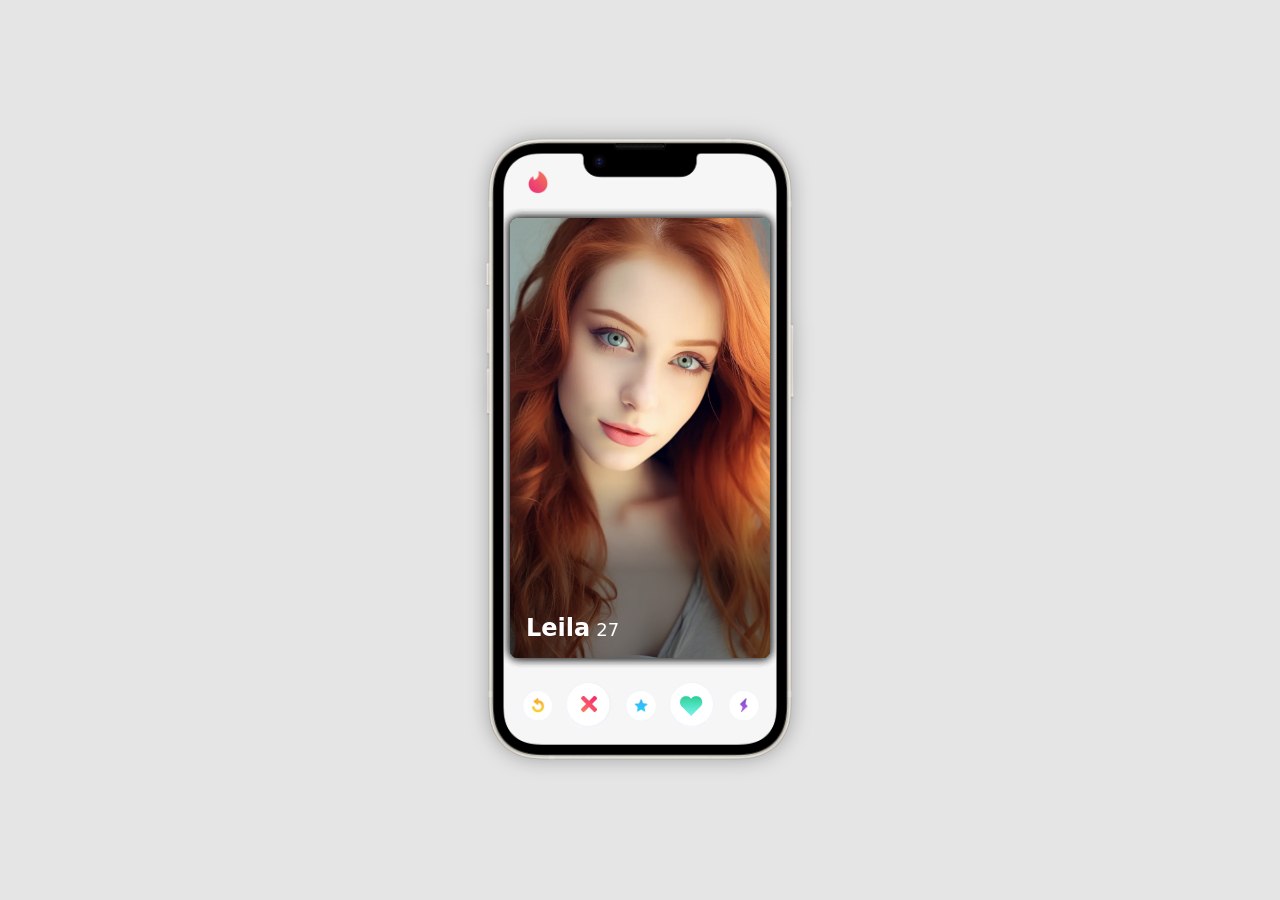
<file: 01-tinder-swipe/index.html>
<!--
  Proyecto: 100 proyectos JS · 01 - Tinder Swipe
  Autor: Carlos Chaparro
  Descripción:
  Este proyecto simula la funcionalidad de "Swipe" de Tinder, permitiendo arrastrar tarjetas de usuarios hacia la izquierda o derecha para rechazar o aceptar. 
  Adicionalmente, utiliza botones personalizados con distintas acciones que muestran mensajes en la consola cuando se hacen clic en ellos.
  Todos los comentarios y documentación están en español.
-->

<!doctype html>
<html lang="es">

<head>
  <meta name="Author" content="Carlos Chaparro">
  <meta name="keywords" content="Adso, js, Modal">
  <title>Tinder con variables</title>
  <link rel="stylesheet" href="css/style.css">
  <script src="js/tinder.js"></script>

  <meta name="viewport" content="width=device-width, initial-scale=1.0">
</head>

<body>

  <title>100 proyectos JS · 01 - Tinder Swipe</title>
  <div class="shadow">
    <main>
      <section>
        <div class="center-feedback">
          <div id="feedback-nope" class="feedback-icon">✖</div>
          <div id="feedback-like" class="feedback-icon">❤</div>

        </div>
        <div id="feedback-super" class="super-heart">❤</div>


        <div class="white-bkg"></div>
        <header>
          <img src="photos/tinder-logo.webp" alt="Tinder Logo" />
        </header>

        <div class="cards">


          <article>
            <img src="photos/6.jpg" alt="Cristiano Ronaldo" />
            <h2>Cristiano <span>40</span></h2>
            <div class="choice nope">NOPE</div>
            <div class="choice like">LIKE</div>
          </article>

          <article>
            <img src="photos/5.jpg" alt="Shakira, cantante colombiana" />
            <h2>Shakira <span>49</span></h2>
            <div class="choice nope">NOPE</div>
            <div class="choice like">LIKE</div>
          </article>

          <article>
            <img src="photos/4.jpg" alt="James Rodríguez, futbolista colombiano" />
            <h2>James <span>34</span></h2>
            <div class="choice nope">NOPE</div>
            <div class="choice like">LIKE</div>
          </article>

          <article>
            <img src="photos/3.webp" alt="Karol G, cantante colombiana" />
            <h2>Karol G <span>35</span></h2>
            <div class="choice nope">NOPE</div>
            <div class="choice like">LIKE</div>
          </article>

          <article>
            <img src="photos/2.webp" alt="Álex, brown hair man, 25 years old" />
            <h2>Álex <span>25</span></h2>
            <div class="choice nope">NOPE</div>
            <div class="choice like">LIKE</div>
          </article>

          <article>
            <img src="photos/1.webp" alt="Leila, redhead, 25 years old" />
            <h2>Leila <span>27</span></h2>
            <div class="choice nope">NOPE</div>
            <div class="choice like">LIKE</div>
          </article>

          <span>
            No hay más personas cerca de ti...<br />
            Vuelve a intentarlo más tarde
          </span>
        </div>

        <footer>
          <!-- Botones para distintas acciones de la app -->
          <button class="is-undo" aria-label="undo"></button>
          <button class="is-remove is-big" aria-label="remove"></button>
          <button class="is-star" aria-label="star"></button>
          <button class="is-fav is-big" aria-label="fav"></button>
          <button class="is-zap" aria-label="zap"></button>
        </footer>
      </section>
    </main>
  </div>
</body>

</html>
</file>
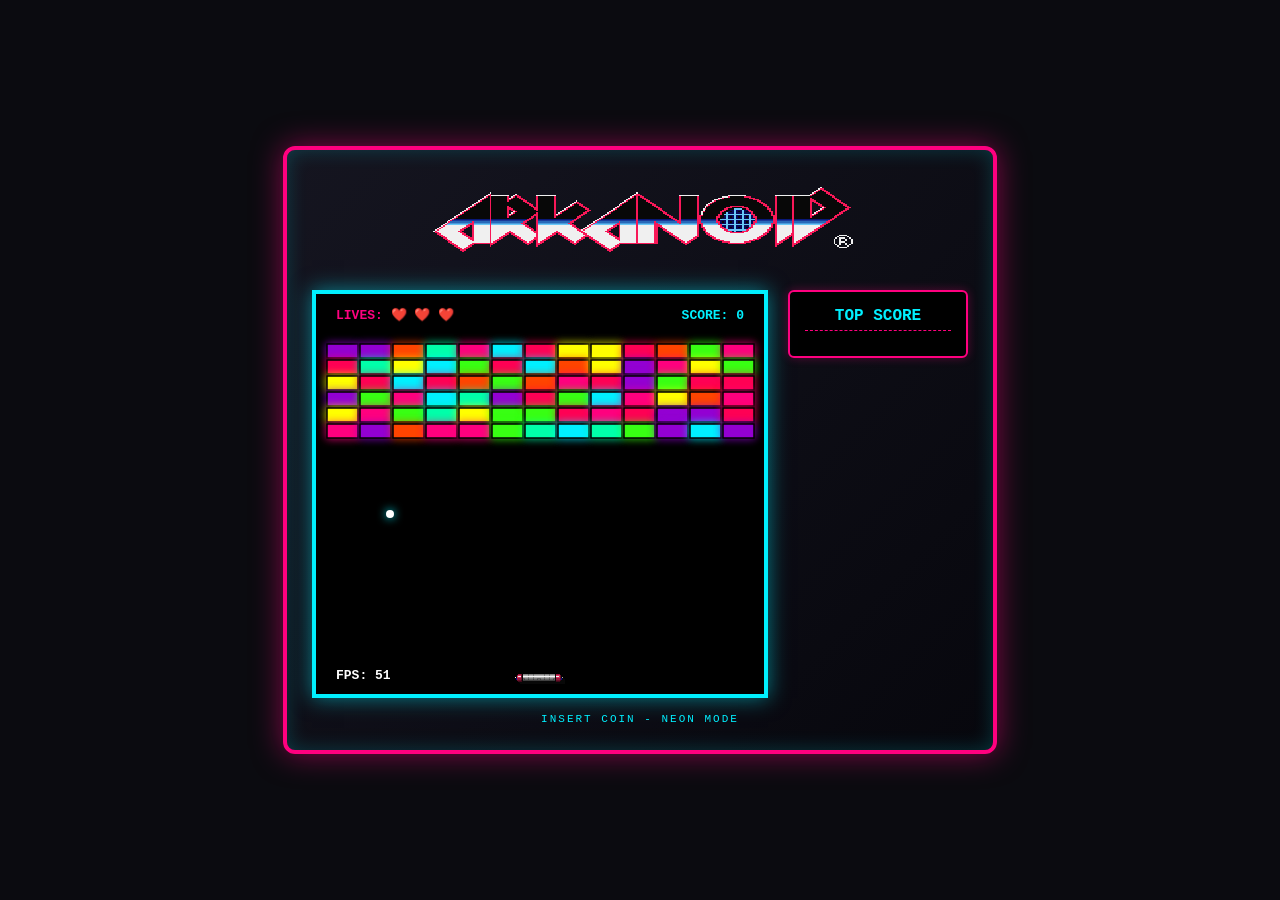
<file: ARKAN/index.html>
<!DOCTYPE html>
<html lang="en">

<head>
  <meta charset="UTF-8">
  <meta name="viewport" content="width=device-width, initial-scale=1.0">
  <title>ARKAN</title>
  <link rel="stylesheet" href="css/style.css">
  <script defer src="js/arkan.js"></script>
</head>

<body>
  <div class="arcade-cabinet">
    <div class="title-banner">
      <canvas id="titleCanvas" width="448" height="100"></canvas>
    </div>

    <div class="main-layout">
      <div class="game-container">
        <canvas id="gameCanvas"></canvas>
        <button id="replayBtn" class="btn-replay">NEW GAME</button>
      </div>

      <div class="ranking-panel">
        <h3>TOP SCORE</h3>
        <ul id="rankingList" class="ranking-list"></ul>
      </div>
    </div>

    <div class="arcade-footer">INSERT COIN - NEON MODE</div>
  </div>

  <img hidden id="sprite" src="img/sprite.png" alt="Sprite Arkanoid" />

</body>

</html>
</file>
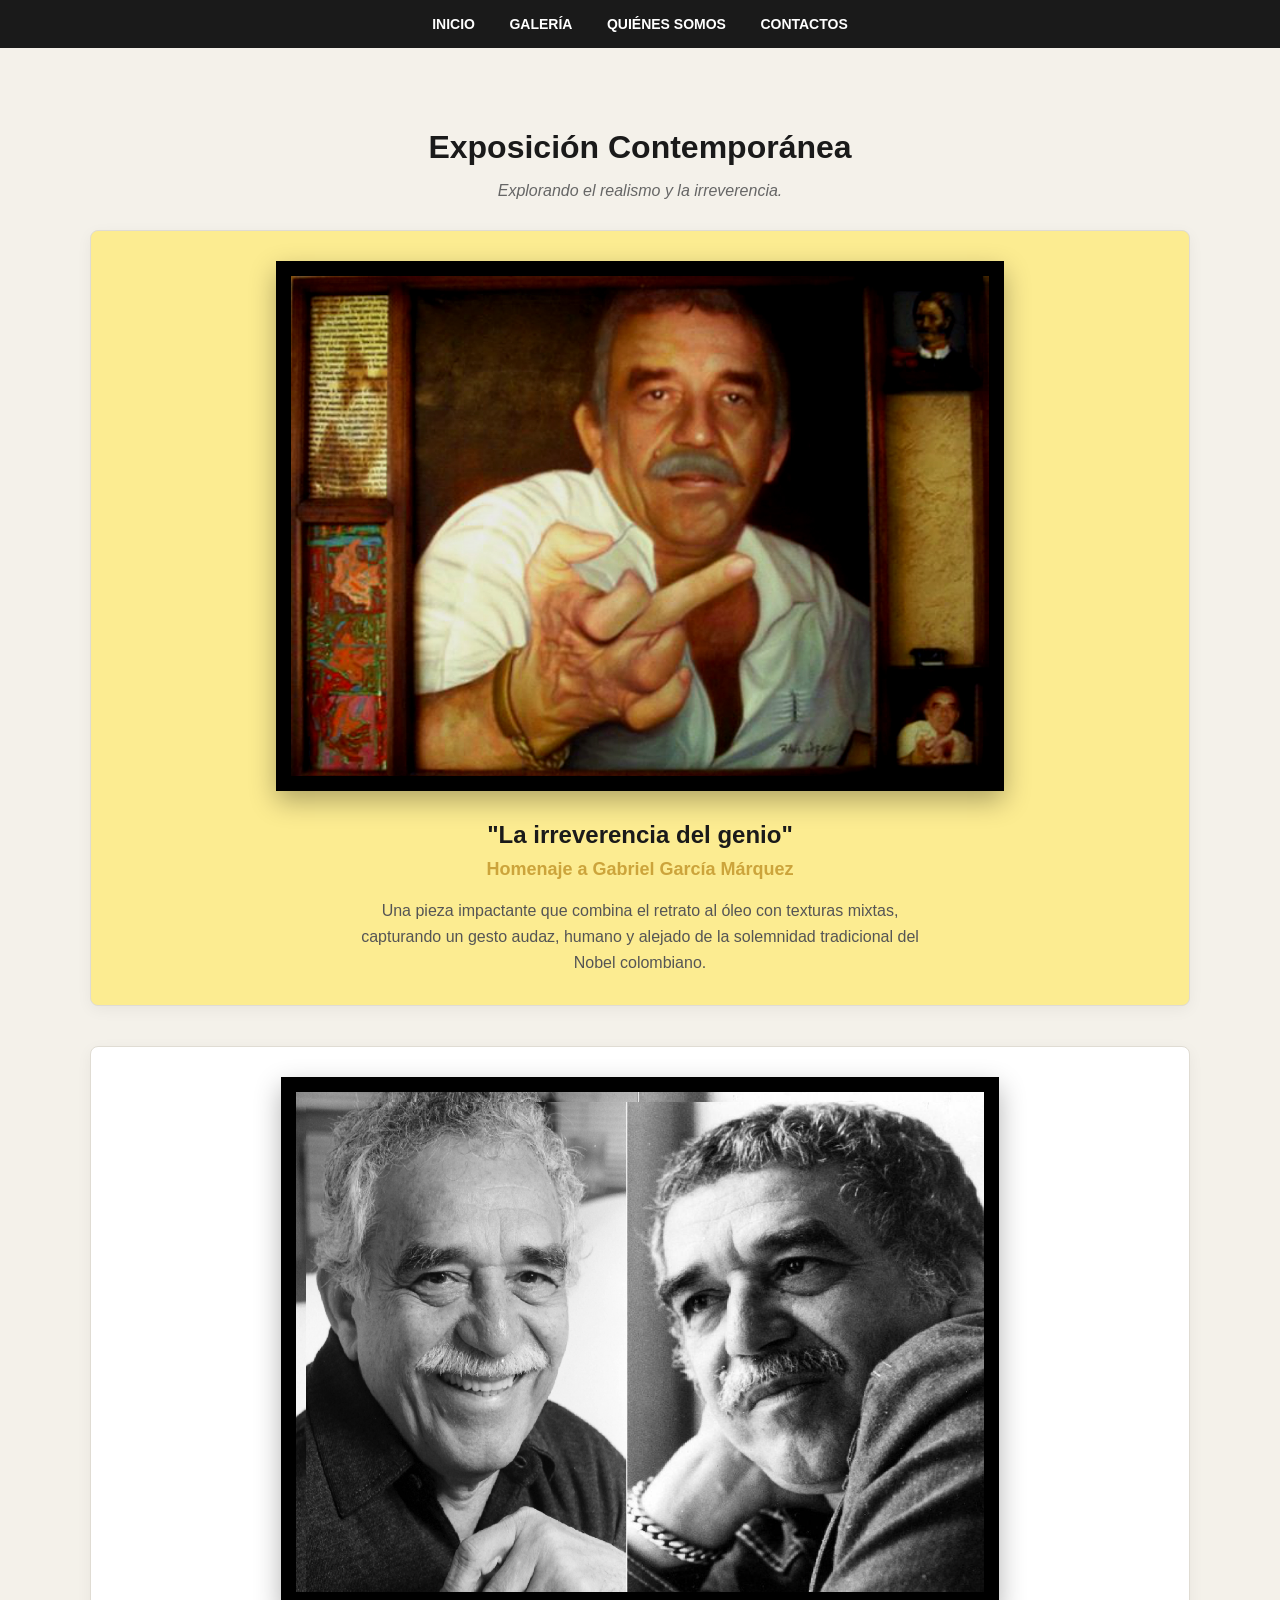
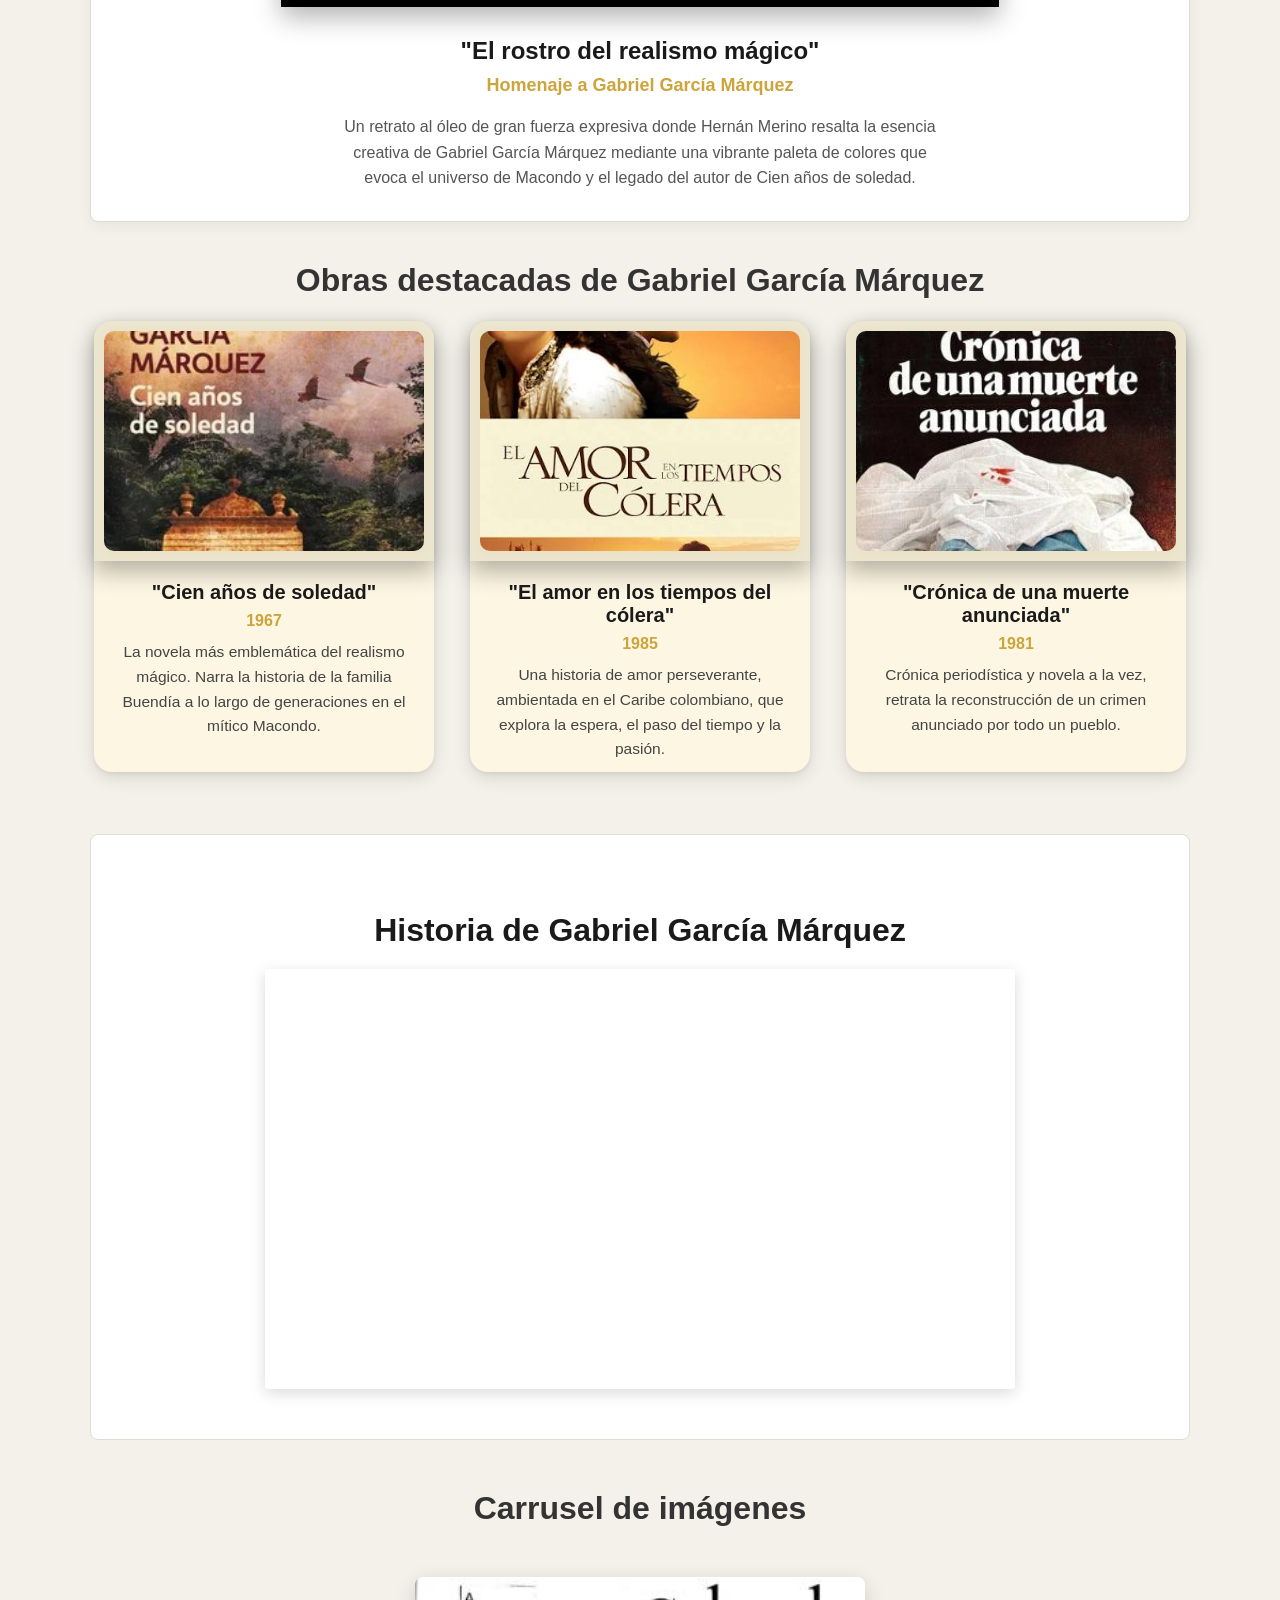
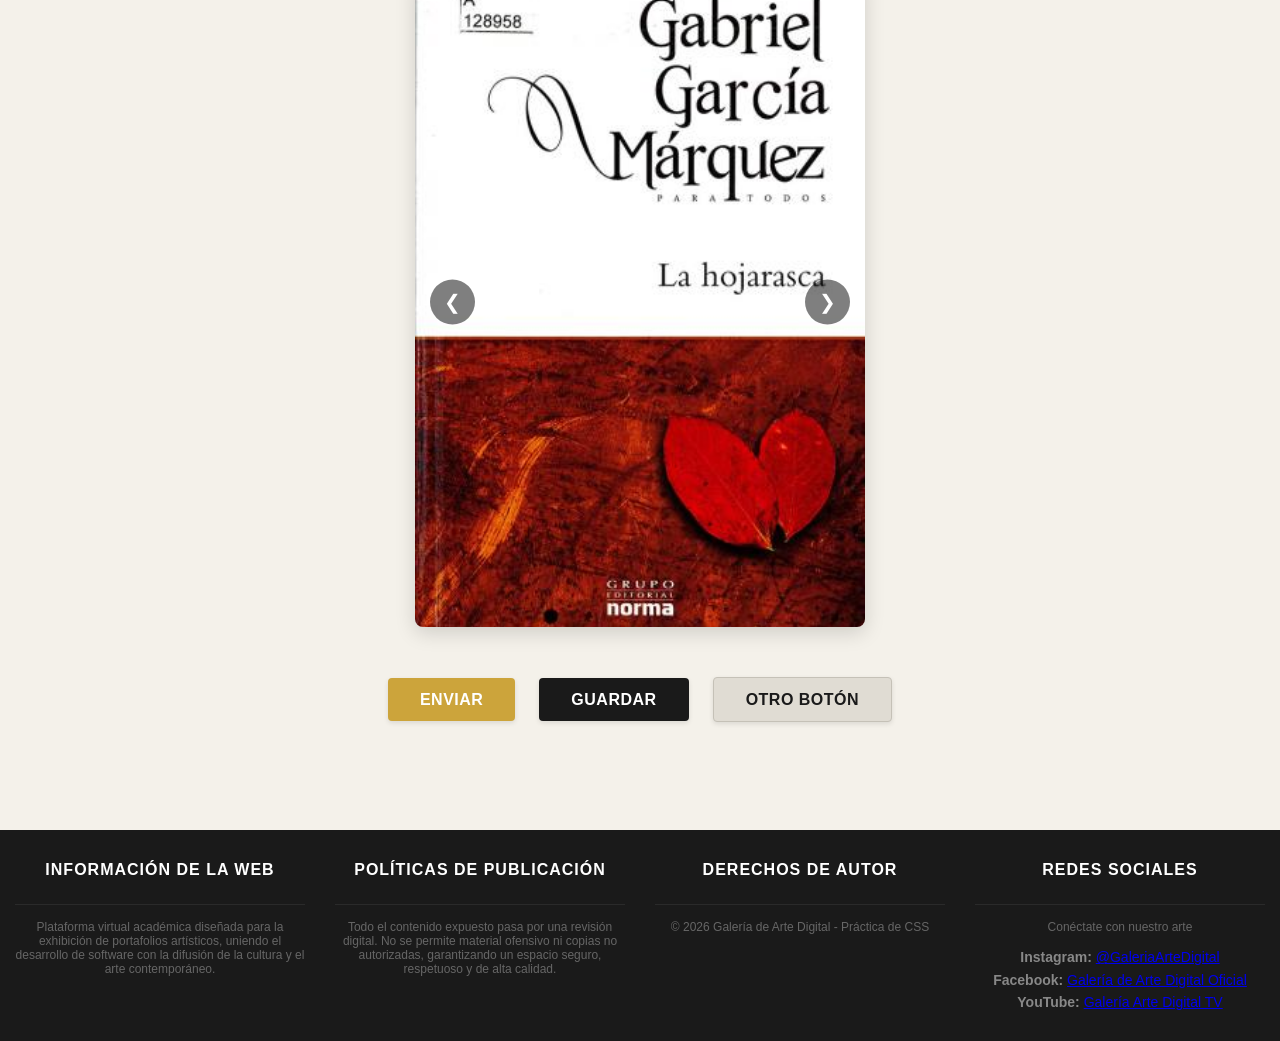
<file: galeria-arte/index.html>
<!DOCTYPE html>
    <html lang="es">
    <head>
        <meta charset="UTF-8">
        <meta name="viewport" content="width=device-width, initial-scale=1.0">
        <title>Galería de Arte - Exposición Principal</title>
        <link rel="stylesheet" href="css/estilo.css">
        
    </head>
    <body>

        <header>
            <nav class="menu-navegacion">
                <a href="#" class="enlace-menu">Inicio</a>
                <a href="#" class="enlace-menu">Galería</a>
                <a href="#" class="enlace-menu">Quiénes Somos</a>
                <a href="#" class="enlace-menu">Contactos</a>
            </nav>
        </header>

        <main class="contenedor-principal">
            <h1 class="titulo-galeria">Exposición Contemporánea</h1>
            <p class="subtitulo">Explorando el realismo y la irreverencia.</p>

            <section id="obra-principal">
                <div class="marco-cuadro">
                    <img src="img/principal.jpg" alt="Retrato de Gabriel García Márquez" class="imagen-cuadro">
                </div>
                <div class="info-cuadro">
                    <h2>"La irreverencia del genio"</h2>
                    <p class="autor">Homenaje a Gabriel García Márquez</p>
                    <p class="descripcion">
                        Una pieza impactante que combina el retrato al óleo con texturas mixtas, capturando un gesto audaz, humano y alejado de la solemnidad tradicional del Nobel colombiano.
                    </p>
                </div>
            </section>

            <section class="segunda-obra">
                <div class="marco-cuadro">
                    <img src="img/garcia.png" alt="Retrato de Gabriel García Márquez" class="imagen-cuadro">
                </div>
                <div class="info-cuadro">
                    <h2>"El rostro del realismo mágico"</h2>
                    <p class="autor">Homenaje a Gabriel García Márquez</p>
                    <p class="descripcion">
                        Un retrato al óleo de gran fuerza expresiva donde Hernán Merino resalta la esencia creativa de Gabriel García Márquez mediante una vibrante paleta de colores que evoca el universo de Macondo y el legado del autor de Cien años de soledad.
                    </p>
                </div>
            </section>

        <!-- INSERT_YOUR_CODE -->
        <section class="galeria-gabo">
            <h2 class="titulo-galeria-secundaria">Obras destacadas de Gabriel García Márquez</h2>
            <div class="contenedor-cards">
                <!-- Card 1 -->
                <div class="card-obra">
                    <div class="marco-cuadro">
                        <img src="img/cien-años-soledad.jpg" alt="Cien años de soledad" class="imagen-cuadro">
                    </div>
                    <div class="info-cuadro">
                        <h3>"Cien años de soledad"</h3>
                        <p class="autor">1967</p>
                        <p class="descripcion">
                            La novela más emblemática del realismo mágico. Narra la historia de la familia Buendía a lo largo de generaciones en el mítico Macondo.
                        </p>
                    </div>
                </div>
                <!-- Card 2 -->
                <div class="card-obra">
                    <div class="marco-cuadro">
                        <img src="img/images.jpg" alt="El amor en los tiempos del cólera" class="imagen-cuadro">
                    </div>
                    <div class="info-cuadro">
                        <h3>"El amor en los tiempos del cólera"</h3>
                        <p class="autor">1985</p>
                        <p class="descripcion">
                            Una historia de amor perseverante, ambientada en el Caribe colombiano, que explora la espera, el paso del tiempo y la pasión.
                        </p>
                    </div>
                </div>
                <!-- Card 3 -->
                <div class="card-obra">
                    <div class="marco-cuadro">
                        <img src="img/cronica-muerte-anunciada.jpg" alt="Crónica de una muerte anunciada" class="imagen-cuadro">
                    </div>
                    <div class="info-cuadro">
                        <h3>"Crónica de una muerte anunciada"</h3>
                        <p class="autor">1981</p>
                        <p class="descripcion">
                            Crónica periodística y novela a la vez, retrata la reconstrucción de un crimen anunciado por todo un pueblo.
                        </p>
                    </div>
                </div>
            </div>
    </section>
    

    <section class="seccion-video">
            <h2 class="titulo-galeria" style="margin-bottom: 20px;">Historia de Gabriel García Márquez</h2>
            <div class="video-contenedor">
                <iframe width="100%" height="420" src="https://www.youtube.com/embed/oUlalTgTpgE" title="YouTube video player" frameborder="0" allow="accelerometer; autoplay; clipboard-write; encrypted-media; gyroscope; picture-in-picture; web-share" referrerpolicy="strict-origin-when-cross-origin" allowfullscreen></iframe>
            </div>
    </section>
    

    <section class="seccion-carrusel-completa">
        <h2 class="titulo-galeria-secundaria">Carrusel de imágenes</h2>
        <div class="seccion-carrusel">
            <div class="carrusel-contenedor">
                <div class="carrusel-slides">
                    <div class="slide"><img src="img/hojarasca.jpg" alt="Foto 1"></div>
                    <div class="slide"><img src="img/otoño-del-patriarca.jpg" alt="Foto 2"></div>
                    <div class="slide"><img src="img/noticia-de-un-secuestro.jpg" alt="Foto 3"></div>
                </div>
                <button class="carrusel-btn prev" onclick="moverCarrusel(-1)">&#10094;</button>
                <button class="carrusel-btn next" onclick="moverCarrusel(1)">&#10095;</button>
            </div>
        </div>
    </section>

        <div class="botones-acciones">
            <!-- Botón Enviar -->
                <a href="https://www.fundaciongabo.org/es" target="_blank" style="text-decoration: none;">
                    <button type="button" class="btn-accion btn-enviar">
                        Enviar
                    </button>
                </a>
                <!-- Botón Guardar -->
                <button type="button" class="btn-accion btn-guardar" onclick="mostrarModal()">
                Guardar
                </button>
                <!-- Botón Extra (personalizable si se solicita) -->
                <button type="button" class="btn-accion btn-otro" onclick="alert('Acción del tercer botón aquí.')">
                Otro botón
            </button>
        </div>
     </main>

    <!-- Sacado de IA debido a no tener conocimiento en JavaScript para que los botones funcionen-->
    <script>
        let indexActual = 0;

        function moverCarrusel(direccion) {
            const slides = document.querySelector('.carrusel-slides');
            const totalSlides = document.querySelectorAll('.slide').length;

            // Actualizamos el índice
            indexActual += direccion;

            // Si se pasa del final, vuelve al principio
            if (indexActual >= totalSlides) {
                indexActual = 0;
            }
            // Si retrocede del principio, va al final
            if (indexActual < 0) {
                indexActual = totalSlides - 1;
            }

            // Movemos el contenedor multiplicando el índice por -100%
            slides.style.transform = `translateX(-${indexActual * 100}%)`;
        }
    </script>


        <!-- Modal de confirmación -->
        <div 
            id="modal-confirmacion" 
            style="
                display: none; 
                position: fixed; 
                top: 0; left: 0; width: 100vw; height: 100vh; 
                background: rgba(0,0,0,0.4); 
                justify-content: center; align-items: center; 
                z-index: 1000;
            "
            onclick="cerrarModal(event)"
        >
            <div 
                style="
                    background: #fff; 
                    padding: 2rem 2.5rem; 
                    border-radius: 10px;
                    box-shadow: 0 4px 24px rgba(0,0,0,0.19); 
                    text-align: center;
                "
                onclick="event.stopPropagation()"
            >
                <p style="font-size: 1.2rem; margin-bottom: 1.5rem;">Su imagen ha sido guardada</p>
                <button 
                    type="button" 
                    onclick="cerrarModal(event)"
                    style="padding: 0.6rem 1.2rem; font-size: 1rem; cursor: pointer;"
                >
                    Cerrar
                </button>
            </div>
        </div>

        <script>
            function mostrarModal() {
                document.getElementById('modal-confirmacion').style.display = 'flex';
            }
            function cerrarModal(e) {
                document.getElementById('modal-confirmacion').style.display = 'none';
            }
        </script>


        <footer class="footer-contenedor">
            <div class="footer-seccion">
                <h3 class="titulo-footer">Información de la Web</h3>
                <p class="texto-footer">Plataforma virtual académica diseñada para la exhibición de portafolios artísticos, uniendo el desarrollo de software con la difusión de la cultura y el arte contemporáneo.</p>
            </div>
            <div class="footer-seccion">
                <h3 class="titulo-footer">Políticas de Publicación</h3>
                <p class="texto-footer">Todo el contenido expuesto pasa por una revisión digital. No se permite material ofensivo ni copias no autorizadas, garantizando un espacio seguro, respetuoso y de alta calidad.</p>
            </div>
            <div class="footer-seccion">
                <h3 class="titulo-footer">Derechos de Autor </h3>
                <p class="texto-footer">&copy; 2026 Galería de Arte Digital - Práctica de CSS</p>
            </div>
            <div class="footer-seccion">
                <h3 class="titulo-footer ">Redes Sociales</h3>
                <p class="texto-footer">Conéctate con nuestro arte</p>
                    <p class="redes-enlaces"><strong>Instagram:</strong> <a class="redes-enlaces" href="https://www.instagram.com">@GaleriaArteDigital</a></p>
                    <p class="redes-enlaces" ><strong>Facebook:</strong> <a class="redes-enlaces" href="https://www.facebook.com">Galería de Arte Digital Oficial</a></p>
                    <p class="redes-enlaces"><strong>YouTube:</strong> <a class="redes-enlaces" href="https://www.youtube.com">Galería Arte Digital TV</a><p>
            </div>
        </footer>

    </body>
    </html>
</file>
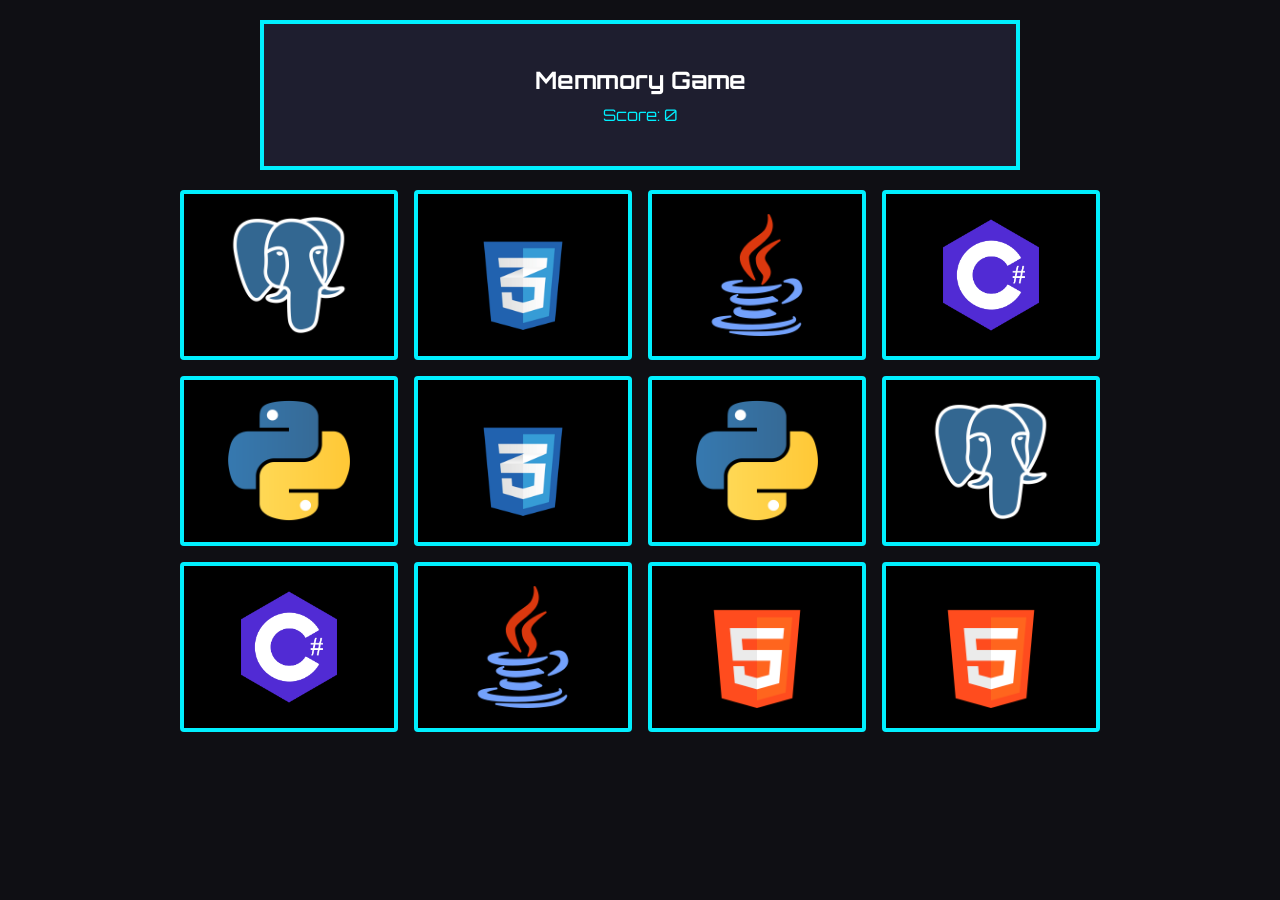
<file: Responsive-Memmory-Game-master/index.html>
<!DOCTYPE html>
<html lang="en">
<head>
    <meta charset="UTF-8">
    <meta http-equiv="X-UA-Compatible" content="IE=edge">
    <meta name="viewport" content="width=device-width, initial-scale=1.0">
    <title>Memmory Game</title>
    <link rel="stylesheet" href="css/style.css">
    <link rel="preconnect" href="https://fonts.googleapis.com">
<link rel="preconnect" href="https://fonts.gstatic.com" crossorigin>
<link href="https://fonts.googleapis.com/css2?family=Orbitron&display=swap" rel="stylesheet">
<script defer src="js/script.js"></script>
</head>
<body>
    <div class="head">
        <h2>Memmory Game</h2>
        <div class="score">Score: <span>0</span></div>
    </div>

    <div class="parent">
        <div class="cell">
            <div class="front" data-index="1"><img src="img/1.png" alt=""></div>
            <div class="back"><span>?</span></div>
        </div>
        <div class="cell">
            <div class="front" data-index="1"><img src="img/2.png" alt=""></div>
            <div class="back"><span>?</span></div>
        </div>
        <div class="cell">
            <div class="front" data-index="2"><img src="img/3.png" alt=""></div>
            <div class="back"><span>?</span></div>
        </div>
        <div class="cell">
            <div class="front" data-index="2"><img src="img/4.png" alt=""></div>
            <div class="back"><span>?</span></div>
        </div>
        <div class="cell">
            <div class="front" data-index="3"><img src="img/5.png" alt=""></div>
            <div class="back"><span>?</span></div>
        </div>
        <div class="cell">
            <div class="front" data-index="3"><img src="img/6.png" alt=""></div>
            <div class="back"><span>?</span></div>
        </div>
        <div class="cell">
            <div class="front" data-index="4"><img src="img/7.png" alt=""></div>
            <div class="back"><span>?</span></div>
        </div>
        <div class="cell">
            <div class="front" data-index="4"><img src="img/8.png" alt=""></div>
            <div class="back"><span>?</span></div>
        </div>
        <div class="cell">
            <div class="front" data-index="5"><img src="img/9.png" alt=""></div>
            <div class="back"><span>?</span></div>
        </div>
        <div class="cell">
            <div class="front" data-index="5"><img src="img/10.png" alt=""></div>
            <div class="back"><span>?</span></div>
        </div>
        <div class="cell">
            <div class="front" data-index="6"><img src="img/11.png" alt=""></div>
            <div class="back"><span>?</span></div>
        </div>
        <div class="cell">
            <div class="front" data-index="6"><img src="img/12.png" alt=""></div>
            <div class="back"><span>?</span></div>
        </div>
    </div>
</body>
</html>
</file>
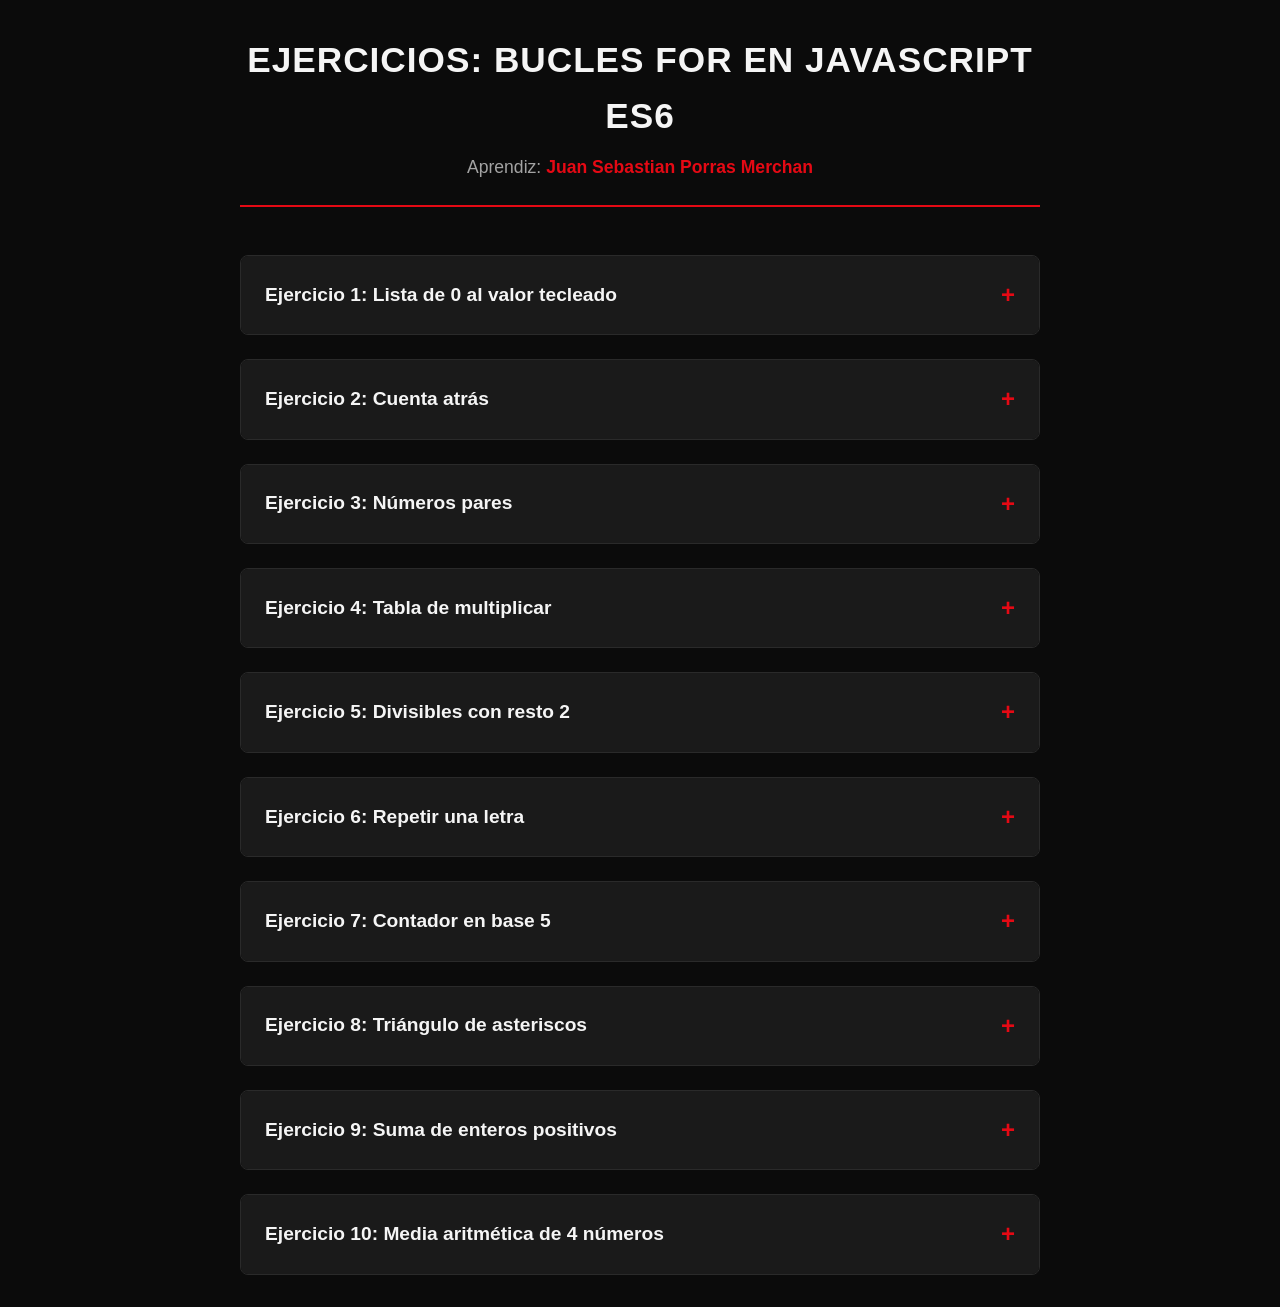
<file: Introducción JavaScript/Taller 2/Ejercicios bucles/index.html>
<!DOCTYPE html>
<html lang="es">
<head>
    <meta charset="UTF-8">
    <meta name="viewport" content="width=device-width, initial-scale=1.0">
    <title>Ejercicios: Bucles For en JavaScript ES6</title>
    <link rel="stylesheet" href="css/style.css">
    <script src="js/bucles.js"></script>
</head>
<body>

    <header>
        <h1>Ejercicios: Bucles For en JavaScript ES6</h1>
        <div class="autor">Aprendiz: <span>Juan Sebastian Porras Merchan</span></div>
    </header>

    <main>

        <!-- Ejercicio 1 -->
        <div class="card">
            <div class="card-header" onclick="toggleCard(this)">
                <h2>Ejercicio 1: Lista de 0 al valor tecleado</h2>
                <span class="icon">+</span>
            </div>
            <div class="card-content">
                <div class="descripcion">
                    Usando un bucle for, escribir un script que pida un valor entero y muestre en pantalla una lista de números desde el 0 al valor tecleado. Los números se separarán por comas.
                </div>
                <div class="interaccion-zona">
                    <div class="controles">
                        <button class="btn-ejecutar" onclick="lanzarEjercicio(listNum, 'res-1')">Ejecutar Script</button>
                    </div>
                    <div class="respuesta-titulo">Consola de salida:</div>
                    <div class="respuesta-caja" id="res-1">El resultado aparecerá aquí...</div>
                </div>
            </div>
        </div>

        <!-- Ejercicio 2 -->
        <div class="card">
            <div class="card-header" onclick="toggleCard(this)">
                <h2>Ejercicio 2: Cuenta atrás</h2>
                <span class="icon">+</span>
            </div>
            <div class="card-content">
                <div class="descripcion">
                    Dado un número entero, el script debe mostrar una cuenta atrás, es decir, una lista de números separados por comas desde el número tecleado hasta el 0.
                </div>
                <div class="interaccion-zona">
                    <div class="controles">
                        <button class="btn-ejecutar" onclick="lanzarEjercicio(listNumDes, 'res-2')">Ejecutar Script</button>
                    </div>
                    <div class="respuesta-titulo">Consola de salida:</div>
                    <div class="respuesta-caja" id="res-2">El resultado aparecerá aquí...</div>
                </div>
            </div>
        </div>

        <!-- Ejercicio 3 -->
        <div class="card">
            <div class="card-header" onclick="toggleCard(this)">
                <h2>Ejercicio 3: Números pares</h2>
                <span class="icon">+</span>
            </div>
            <div class="card-content">
                <div class="descripcion">
                    Se quiere un bucle que genere una lista con todos los números pares positivos por debajo del número tecleado por el usuario. Los números aparecerán en una ventana alert con cambios de línea.
                </div>
                <div class="interaccion-zona">
                    <div class="controles">
                        <button class="btn-ejecutar" onclick="lanzarEjercicio(numPar, 'res-3')">Ejecutar Script</button>
                    </div>
                    <div class="respuesta-titulo">Consola de salida:</div>
                    <div class="respuesta-caja" id="res-3">El resultado aparecerá aquí...</div>
                </div>
            </div>
        </div>

        <!-- Ejercicio 4 -->
        <div class="card">
            <div class="card-header" onclick="toggleCard(this)">
                <h2>Ejercicio 4: Tabla de multiplicar</h2>
                <span class="icon">+</span>
            </div>
            <div class="card-content">
                <div class="descripcion">
                    Este script debe escribir la tabla de multiplicar del número que el usuario teclee. La tabla mostrará en diferentes líneas cada producto y el resultado en la forma a x b = ab.
                </div>
                <div class="interaccion-zona">
                    <div class="controles">
                        <button class="btn-ejecutar" onclick="lanzarEjercicio(tabMul, 'res-4')">Ejecutar Script</button>
                    </div>
                    <div class="respuesta-titulo">Consola de salida:</div>
                    <div class="respuesta-caja" id="res-4">El resultado aparecerá aquí...</div>
                </div>
            </div>
        </div>

        <!-- Ejercicio 5 -->
        <div class="card">
            <div class="card-header" onclick="toggleCard(this)">
                <h2>Ejercicio 5: Divisibles con resto 2</h2>
                <span class="icon">+</span>
            </div>
            <div class="card-content">
                <div class="descripcion">
                    El usuario escribe un número y el script imprimirá (console.log) todos los números menores que al dividirlos por 3 den como resto 2.
                </div>
                <div class="interaccion-zona">
                    <div class="controles">
                        <button class="btn-ejecutar" onclick="lanzarEjercicio(divRes, 'res-5')">Ejecutar Script</button>
                    </div>
                    <div class="respuesta-titulo">Consola de salida:</div>
                    <div class="respuesta-caja" id="res-5">El resultado aparecerá aquí...</div>
                </div>
            </div>
        </div>

        <!-- Ejercicio 6 -->
        <div class="card">
            <div class="card-header" onclick="toggleCard(this)">
                <h2>Ejercicio 6: Repetir una letra</h2>
                <span class="icon">+</span>
            </div>
            <div class="card-content">
                <div class="descripcion">
                    El usuario deberá teclear una letra y un número, y el programa mostrará una cadena formada por la letra repetida el número que haya tecleado.
                </div>
                <div class="interaccion-zona">
                    <div class="controles">
                        <button class="btn-ejecutar" onclick="lanzarEjercicio(repLet, 'res-6')">Ejecutar Script</button>
                    </div>
                    <div class="respuesta-titulo">Consola de salida:</div>
                    <div class="respuesta-caja" id="res-6">PEl resultado aparecerá aquí...</div>
                </div>
            </div>
        </div>

        <!-- Ejercicio 7 -->
        <div class="card">
            <div class="card-header" onclick="toggleCard(this)">
                <h2>Ejercicio 7: Contador en base 5</h2>
                <span class="icon">+</span>
            </div>
            <div class="card-content">
                <div class="descripcion">
                    Contador de dos dígitos en base 5. El dígito de la derecha irá aumentando y cuando pase de 4, su valor se pondrá a 0 y el dígito de la izquierda se incrementa en 1. Se detiene en 1:4.
                </div>
                <div class="interaccion-zona">
                    <div class="controles">
                        <button class="btn-ejecutar" onclick="lanzarEjercicio(contBase, 'res-7')">Ejecutar Script</button>
                    </div>
                    <div class="respuesta-titulo">Consola de salida:</div>
                    <div class="respuesta-caja" id="res-7">El resultado aparecerá aquí...</div>
                </div>
            </div>
        </div>

        <!-- Ejercicio 8 -->
        <div class="card">
            <div class="card-header" onclick="toggleCard(this)">
                <h2>Ejercicio 8: Triángulo de asteriscos</h2>
                <span class="icon">+</span>
            </div>
            <div class="card-content">
                <div class="descripcion">
                    Se trata de dibujar un triángulo rectángulo con asteriscos. El usuario tecleará un valor entero, el programa escribirá con asteriscos tantas líneas como diga ese número.
                </div>
                <div class="interaccion-zona">
                    <div class="controles">
                        <button class="btn-ejecutar" onclick="lanzarEjercicio(triAst, 'res-8')">Ejecutar Script</button>
                    </div>
                    <div class="respuesta-titulo">Consola de salida:</div>
                    <div class="respuesta-caja" id="res-8">El resultado aparecerá aquí...</div>
                </div>
            </div>
        </div>

        <!-- Ejercicio 9 -->
        <div class="card">
            <div class="card-header" onclick="toggleCard(this)">
                <h2>Ejercicio 9: Suma de enteros positivos</h2>
                <span class="icon">+</span>
            </div>
            <div class="card-content">
                <div class="descripcion">
                    Crear una aplicación que calcule la suma de todos los números enteros positivos entre 0 y el número tecleado por el usuario.
                </div>
                <div class="interaccion-zona">
                    <div class="controles">
                        <button class="btn-ejecutar" onclick="lanzarEjercicio(sumEnt, 'res-9')">Ejecutar Script</button>
                    </div>
                    <div class="respuesta-titulo">Consola de salida:</div>
                    <div class="respuesta-caja" id="res-9">El resultado aparecerá aquí...</div>
                </div>
            </div>
        </div>

        <!-- Ejercicio 10 -->
        <div class="card">
            <div class="card-header" onclick="toggleCard(this)">
                <h2>Ejercicio 10: Media aritmética de 4 números</h2>
                <span class="icon">+</span>
            </div>
            <div class="card-content">
                <div class="descripcion">
                    Programar un script que pida al usuario que teclee 4 números (uno cada vez) y calcule la media aritmética de estos.
                </div>
                <div class="interaccion-zona">
                    <div class="controles">
                        <button class="btn-ejecutar" onclick="lanzarEjercicio(medAri, 'res-10')">Ejecutar Script</button>
                    </div>
                    <div class="respuesta-titulo">Consola de salida:</div>
                    <div class="respuesta-caja" id="res-10">El resultado aparecerá aquí...</div>
                </div>
            </div>
        </div>

    </main>
</body>
</html>
</file>
<file: 01-tinder-swipe/css/style.css>
*,
*::before,
*::after {
    box-sizing: border-box;
    margin: 0;
    padding: 0;
}

body {
    font-family: system-ui, -apple-system, BlinkMacSystemFont, 'Segoe UI', Roboto, Oxygen, Ubuntu, Cantarell, 'Open Sans', 'Helvetica Neue', sans-serif;
    display: grid;
    place-content: center;
    min-height: 100vh;
    overflow: hidden;
    user-select: none;
    background: #e5e5e5;
}

.white-bkg {
    position: absolute;
    background: #f6f6f6;
    inset: 0;
    z-index: -10;
}

.shadow {
    filter: drop-shadow(0 0 10px rgba(0, 0, 0, 0.3));
}

main {
    background: url('../photos/iphone.webp') no-repeat;
    background-size: contain;
    width: 320px;
    height: 640px;
    display: flex;
    position: relative;
}

section {
    width: 100%;
    border-radius: 32px;
    display: flex;
    gap: 24px;
    flex-direction: column;
    overflow: hidden;
    position: relative;
    padding: 16px 6px;
    margin: 24px;
}

header {
    display: flex;
    justify-content: start;
    padding-left: 1rem;
}

header img {
    width: 24px;
    height: 24px;
}

footer {
    display: grid;
    grid-template-columns: repeat(5, 1fr);
    gap: 12px;
    padding: 0 24px;
    justify-content: center;
    align-items: center;
}

footer button {
    background: url('../photos/tinder-icons.webp') no-repeat;
    background-position: 0px 0px;
    background-size: 175px;
    height: 32px;
    width: 32px;
    border-radius: 50%;
    border: 0;
    cursor: pointer;
    transition: scale .3s ease;
}

footer button:hover {
    scale: 1.4;
}

footer button.is-big {
    background-size: 250px;
    width: 48px;
    height: 48px;
}

footer button.is-undo {
    background-position: -140px 0;
}

footer button.is-remove {
    background-position: -150px 0;
}

footer button.is-fav {
    background-position: -50px 0;
}

footer button.is-star {
    background-position: -70px 0px;
}

.cards {
    position: relative;
    width: 100%;
    height: 100%;
    margin: 0 auto;
}

.cards>span {
    display: grid;
    place-content: center;
    color: #777;
    font-size: 14px;
    text-align: center;
    height: 100%;
    z-index: -1;
}

.cards article {
    border-radius: 8px;
    box-shadow: 0 0 10px rgba(0, 0, 0, .3);
    cursor: grab;
    overflow: hidden;
    position: absolute;
    inset: 0;
    width: 100%;
    height: 100%;
    z-index: 2;
    transition: transform .3s ease;
}

.cards article.go-left {
    transform: translateX(-150%) rotate(-30deg) !important;
    transition: transform .3s ease, rotate .3s ease;
}

.cards article.go-right {
    transform: translateX(150%) rotate(30deg) !important;
    transition: transform .3s ease, rotate .3s ease;
}

.cards article.reset {
    transition: transform .3s ease;
    transform: translateX(0) !important;
}

.cards article .choice {
    border-radius: 8px;
    color: black;
    border: 4px solid;
    z-index: 9999;
    position: absolute;
    top: 32px;
    right: 16px;
    opacity: 0;
    padding: 4px 8px;
    font-size: 24px;
    font-weight: bold;
    text-shadow: 0 0 10px rgba(0, 0, 0, .3);
    width: fit-content;
}

.cards article .choice.nope {
    border-color: #ff6e63;
    color: #ff6e63;
    transform: rotate(30deg);
}

.cards article .choice.like {
    border-color: #63ff68;
    color: #63ff68;
    left: 16px;
    transform: rotate(-30deg);
}

.cards article img {
    width: 100%;
    height: 100%;
    object-fit: cover;
}

.cards article h2 {
    color: white;
    position: absolute;
    inset: 0;
    display: flex;
    align-items: last baseline;
    height: 100%;
    width: 100%;
    padding: 16px;
    z-index: 3;
    background: linear-gradient(to top, #00000088 20%, transparent 40%);
}

.cards article span {
    margin-left: 6px;
    font-size: 18px;
    font-weight: 400;
}






/* Juan Porras*/

.center-feedback {
    position: absolute;
    top: 50%;
    left: 50%;
    transform: translate(-50%, -50%);
    z-index: 100;
    pointer-events: none;
    display: block;
    text-align: center;
}

.feedback-icon {
    font-size: 80px;
    opacity: 0;
    transform: scale(0.5);
    display: none;
}


.feedback-icon.show-nope {
    display: block;
    color: #ff4f4f;
    text-shadow: 0 0 20px rgba(255, 79, 79, 0.6);
    animation: popAndFadeOut 0.6s cubic-bezier(0.175, 0.885, 0.32, 1.275) forwards;
}


.feedback-icon.show-like {
    display: block;
    color: #ff2a74;
    text-shadow: 0 0 20px rgba(255, 42, 116, 0.6);
    animation: heartBeatAndFade 0.6s cubic-bezier(0.175, 0.885, 0.32, 1.275) forwards;
}

.super-heart {
    position: absolute;
    inset: 0;
    display: grid;
    place-content: center;
    font-size: min(100vw, 280px);
    color: #ff4458;
    opacity: 0;
    z-index: 200;
    pointer-events: none;
    line-height: 1;
    text-shadow: 0 0 30px rgba(255, 68, 88, 0.7);
}

.super-heart.show-super {
    animation: super-heart-pop 0.9s ease forwards;
}

@keyframes super-heart-pop {
    0% {
        opacity: 0;
        transform: scale(0.2);
    }

    35% {
        opacity: 1;
        transform: scale(1.05);
    }

    65% {
        opacity: 0.95;
        transform: scale(1);
    }

    100% {
        opacity: 0;
        transform: scale(1.15);
    }
}

/* Keyframes: Efecto Pop y Desvanecido para la X */
@keyframes popAndFadeOut {
    0% {
        opacity: 0;
        transform: scale(0.3) rotate(-15deg);
    }

    30% {
        opacity: 1;
        transform: scale(1.2) rotate(10deg);
    }

    100% {
        opacity: 0;
        transform: scale(1) rotate(0deg);
    }
}

/* Keyframes: Latido y Desvanecido para el Corazón */
@keyframes heartBeatAndFade {
    0% {
        opacity: 0;
        transform: scale(0.3);
    }

    25% {
        opacity: 1;
        transform: scale(1.3);
    }

    45% {
        transform: scale(1);
    }

    60% {
        transform: scale(1.2);
    }

    100% {
        opacity: 0;
        transform: scale(0.8);
    }
}
</file>
<file: ARKAN/css/style.css>
* {
    box-sizing: border-box;
}

body {
    background-color: #0b0b10;
    display: flex;
    justify-content: center;
    align-items: center;
    font-family: 'Courier New', Courier, monospace;
    color: #fff;
    margin: 0;
    min-height: 100vh;
    padding: 10px;
    user-select: none;
}

.arcade-cabinet {
    background: linear-gradient(135deg, #151520 0%, #07070d 100%);
    padding: 25px;
    border-radius: 12px;
    border: 4px solid #ff007f;
    box-shadow: 0 0 30px rgba(255, 0, 127, 0.5), inset 0 0 20px rgba(0, 240, 255, 0.2);
    text-align: center;
    display: flex;
    flex-direction: column;
    align-items: center;
    position: relative;
    max-width: 100%;
}

.title-banner {
    margin-bottom: 15px;
    display: inline-block;
    max-width: 100%;
}

#titleCanvas {
    max-width: 100%;
    height: auto;
    display: block;
}

.main-layout {
    display: flex;
    gap: 20px;
    align-items: flex-start;
    flex-wrap: wrap;
    justify-content: center;
    width: 100%;
}

.game-container {
    position: relative;
    max-width: 100%;
}

#gameCanvas {
    background: #000000;
    border: 4px solid #00f0ff;
    display: block;
    box-shadow: 0 0 20px rgba(0, 240, 255, 0.5);
    max-width: 100%;
    height: auto;
}

.btn-replay {
    display: none;
    position: absolute;
    top: 65%;
    left: 50%;
    transform: translate(-50%, -50%);
    background: #000;
    color: #39ff14;
    border: 2px solid #39ff14;
    padding: 12px 24px;
    font-family: 'Courier New', Courier, monospace;
    font-size: 16px;
    font-weight: bold;
    cursor: pointer;
    border-radius: 4px;
    box-shadow: 0 0 15px rgba(57, 255, 20, 0.4);
    transition: all 0.2s ease;
    text-transform: uppercase;
    letter-spacing: 2px;
    z-index: 10;
}

.btn-replay:hover {
    background: #39ff14;
    color: #000;
    box-shadow: 0 0 25px rgba(57, 255, 20, 0.8);
}

.ranking-panel {
    background: #000;
    border: 2px solid #ff007f;
    border-radius: 6px;
    padding: 15px;
    width: 180px;
    max-height: 400px;
    box-shadow: 0 0 10px rgba(255, 0, 127, 0.3);
    text-align: left;
    display: flex;
    flex-direction: column;
}

.ranking-panel h3 {
    margin: 0 0 10px 0;
    color: #00f0ff;
    font-size: 16px;
    text-align: center;
    border-bottom: 1px dashed #ff007f;
    padding-bottom: 5px;
}

.ranking-list {
    list-style: none;
    padding: 0;
    margin: 0;
    font-size: 14px;
    max-height: 330px;
    overflow-y: auto;
    padding-right: 5px;
    flex-grow: 1;
}

.ranking-list li {
    display: flex;
    justify-content: space-between;
    margin-bottom: 8px;
}

.ranking-list .top-1 {
    color: #ffff00;
    text-shadow: 0 0 5px rgba(255, 255, 0, 0.5);
}

.ranking-list .top-2 {
    color: #00f0ff;
    text-shadow: 0 0 5px rgba(0, 240, 255, 0.5);
}

.ranking-list .top-3 {
    color: #39ff14;
    text-shadow: 0 0 5px rgba(57, 255, 20, 0.5);
}

.ranking-list::-webkit-scrollbar {
    width: 6px;
}

.ranking-list::-webkit-scrollbar-track {
    background: #07070d;
    border-radius: 3px;
}

.ranking-list::-webkit-scrollbar-thumb {
    background: #ff007f;
    border-radius: 3px;
    box-shadow: 0 0 5px #ff007f;
}

.ranking-list::-webkit-scrollbar-thumb:hover {
    background: #00f0ff;
}

.arcade-footer {
    margin-top: 15px;
    font-size: 11px;
    color: #00f0ff;
    letter-spacing: 2px;
}

@media (max-width: 650px) {
    .arcade-cabinet {
        padding: 12px;
        border-width: 2px;
    }

    .main-layout {
        flex-direction: column;
        align-items: center;
        gap: 15px;
    }

    .ranking-panel {
        width: 100%;
        max-width: 448px;
        height: 180px;
    }
}
</file>
<file: galeria-arte/css/estilo.css>
/* ==========================================
   1. Estilos Generales y Base
   ========================================== */
body {
    font-family: 'Segoe UI', Tahoma, Geneva, Verdana, sans-serif;
    background-color: #f4f1ea; /* Fondo crema tipo museo */
    color: #333333;
    margin: 0;
    padding: 0;
}

:root {
    --color-crema-museo: #f4f1ea;
    --color-oscuro-elegante: #1a1a1a;
    --color-oscuro-sala: #121212;
    --color-dorado-artistico: #cca43b;
    --color-dorado-hover: #b08b2e;
    --color-texto-principal: #333333;
    --color-texto-claro: #ffffff;
    --color-texto-mutado: #666666;
    --color-gris-borde: #e0dcd3;
    --fuente-principal: 'Segoe UI', Tahoma, Geneva, Verdana, sans-serif;
}

/* ==========================================
   2. Menú de Navegación (Uso de Clases)
   ========================================== */
.menu-navegacion {
    background-color: #1a1a1a; /* Fondo oscuro elegante */
    padding: 15px;
    text-align: center;
}

.enlace-menu {
    color: #ffffff;
    text-decoration: none;
    margin: 0 15px;
    font-weight: bold;
    text-transform: uppercase;
    font-size: 14px;
    transition: color 0.3s ease;
}

/* Efecto Hover para interactividad */
.enlace-menu:hover {
    color: #cca43b; /* Dorado artístico al pasar el cursor */
}

/* ==========================================
   3. Contenedor y Textos (Uso de Clases)
   ========================================== */
.contenedor-principal {
    max-width: 1100px;
    margin: 40px auto;
    padding: 20px;
    text-align: center;
}

.titulo-galeria {
    font-size: 32px;
    color: #1a1a1a;
    margin-bottom: 5px;
}

.subtitulo {
    font-style: italic;
    color: #666666;
    margin-bottom: 30px;
}

/* ==========================================
   4. Obra Destacada (Uso de ID y Clases)
   ========================================== */
/* El ID identifica de forma única la sección de la obra maestra */
#obra-principal {
    background-color: #fcec91;
    border: 1px solid #e0dcd3;
    border-radius: 8px;
    padding: 30px;
    box-shadow: 0 4px 15px rgba(0, 0, 0, 0.05);
    display: flex;
    flex-direction: column;
    align-items: center;
    margin-bottom: 40px;
}
.segunda-obra {
    background-color: #ffffff;
    border: 1px solid var(--color-gris-borde);
    border-radius: 8px;
    padding: 30px;
    box-shadow: 0 4px 15px rgba(0, 0, 0, 0.05);
    display: flex;
    flex-direction: column;
    align-items: center;
    margin-bottom: 40px;
}
.marco-cuadro {
    background-color: #000000;
    padding: 15px; /* Simula el marco físico del cuadro */
    box-shadow: 0 10px 25px rgba(0, 0, 0, 0.3);
    margin-bottom: 20px;
}

.marco-cuadro:hover {
    border: 10px solid #572b03; 
}

.imagen-cuadro {
    max-width: 100%;
    height: auto;
    display: block;
    max-height: 500px; /* Evita que se desborde en pantallas grandes */
    transition: border 0.3s ease;
}

.info-cuadro h2 {
    color: #1a1a1a;
    margin: 10px 0;
}

.autor {
    color: #cca43b;
    font-weight: bold;
    font-size: 18px;
    margin-top: 0;
}

.descripcion {
    line-height: 1.6;
    color: #555555;
    max-width: 600px;
    margin: 0 auto;
}

.seccion-video {
    margin: 50px 0;
    background: #ffffff;
    padding: 50px;
    border-radius: 8px;
    border: 1px solid var(--color-gris-borde);
}

.video-contenedor {
    max-width: 750px;
    margin: 0 auto;
    box-shadow: 0 4px 15px rgba(0,0,0,0.15);
    border-radius: 4px;
    overflow: hidden;
}

.video-contenedor iframe {
    display: block;
}

/* ==========================================
   5. Pie de Página
   ========================================== */
footer {
    background-color: #1a1a1a;
    color: #888888;
    text-align: center;
    padding: 15px;
    margin-top: 5px;
    font-size: 12px;
}

\/\*\*/ INSERT_YOUR_CODE */
.galeria-gabo {
    margin: 40px auto;
    max-width: 1200px;
    padding: 0 24px;
}

.titulo-galeria-secundaria {
    color: #333;
    text-align: left;
    font-size: 2rem;
    margin-bottom: 22px;
    text-align: center;
}

.contenedor-cards {
    display: flex;
    flex-wrap: wrap;
    gap: 36px;
    justify-content: center;
}

.card-obra {
    background: #fdf6e3;
    border-radius: 18px;
    box-shadow: 0 6px 18px rgba(0,0,0,0.11), 0 1.5px 4px rgba(0,0,0,0.07);
    width: 340px;
    max-width: 90vw;
    margin-bottom: 12px;
    display: flex;
    flex-direction: column;
    align-items: center;
    transition: box-shadow 0.26s, transform 0.24s;
}

.card-obra:hover {
    box-shadow: 0 14px 34px rgba(204,164,59,0.14), 0 1.5px 8px rgba(0,0,0,0.10);
    transform: translateY(-5px) scale(1.03);
}

.card-obra .marco-cuadro {
    padding: 10px;
    margin-bottom: 0;
    background-color: #ece5cf;
    width: 100%;
    border-top-left-radius: 18px;
    border-top-right-radius: 18px;
    box-sizing: border-box;
}

.card-obra .imagen-cuadro {
    border-radius: 10px;
    object-fit: cover;
    height: 220px;
    width: 100%;
    box-shadow: 0 2.5px 10px rgba(226,193,75,0.09);
}

.card-obra .info-cuadro {
    padding: 20px 20px 10px 20px;
    width: 100%;
    box-sizing: border-box;
}

.card-obra h3 {
    font-size: 1.25rem;
    color: #1a1a1a;
    margin-top: 0;
    margin-bottom: 8px;
}

.card-obra .autor {
    font-size: 1rem;
    margin: 2px 0 10px 0;
}

.card-obra .descripcion {
    font-size: 0.97rem;
    color: #444;
    margin-bottom: 0;
}

.video{
text-align: center;
}


/* RESPONSIVE DESIGN */
@media (max-width: 900px) {
    .contenedor-cards {
        gap: 24px;
    }
    .card-obra {
        width: 95vw;
        max-width: 470px;
    }
    .galeria-gabo {
        padding: 0 8px;
    }
}

@media (max-width: 600px) {
    .titulo-galeria-secundaria {
        font-size: 1.25rem;
        text-align: center;
    }
    .contenedor-cards {
        flex-direction: column;
        gap: 18px;
        align-items: center;
    }
    .card-obra {
        width: 100%;
        min-width: 0;
        max-width: 375px;
    }
    .card-obra .marco-cuadro {
        padding: 7px;
    }
    .card-obra .imagen-cuadro {
        height: 160px;
    }
    .card-obra .info-cuadro {
        padding: 14px 10px 8px 10px;
    }
}

.seccion-carrusel {
    margin: 50px 0;
}

.carrusel-contenedor {
    position: relative;
    max-width:450px;
    margin: 0 auto;
    overflow: hidden;
    border-radius: 8px;
    box-shadow: 0 6px 20px rgba(0,0,0,0.15);
}

.carrusel-slides {
    display: flex;
    transition: transform 0.5s ease-in-out;
    width: 100%;
}

.slide {
    min-width: 100%;
    box-sizing: border-box;
}

.slide img {
    width: 100%;
    height: 650px;
    object-fit: cover;
    display: block;
}

.carrusel-btn {
    position: absolute;
    top: 50%;
    transform: translateY(-50%);
    background: rgba(0, 0, 0, 0.5);
    color: white;
    border: none;
    width: 45px;
    height: 45px;
    cursor: pointer;
    font-size: 20px;
    border-radius: 50%;
    display: flex;
    align-items: center;
    justify-content: center;
    transition: background-color 0.3s;
}

.carrusel-btn:hover {
    background-color: var(--color-dorado-artistico);
}

.prev { left: 15px; }
.next { right: 15px; }

.botones-acciones {
    display: flex;
    justify-content: center;
    align-items: center;
    flex-wrap: wrap;
    gap: 1.5rem;
    margin: 3rem 0;
}

.btn-accion {
    padding: 0.8rem 2rem;
    font-family: var(--fuente-principal);
    font-size: 1rem;
    font-weight: 600;
    text-transform: uppercase;
    letter-spacing: 0.5px;
    border: none;
    border-radius: 4px;
    cursor: pointer;
    transition: all 0.3s ease;
    box-shadow: 0 2px 5px rgba(0,0,0,0.1);
}

.btn-enviar {
    background-color: var(--color-dorado-artistico);
    color: var(--color-texto-claro);
}

.btn-enviar:hover {
    background-color: var(--color-dorado-hover);
}

.btn-guardar {
    background-color: var(--color-oscuro-elegante);
    color: var(--color-texto-claro);
}

.btn-guardar:hover {
    background-color: #333333;
}

.btn-otro {
    background-color: #e0dcd3;
    color: var(--color-oscuro-elegante);
    border: 1px solid #c5c1b7;
}

.btn-otro:hover {
    background-color: #d1cdc2;
}

.footer-contenedor {
    display: flex;
    flex-wrap: wrap;
    max-width: auto;
    margin: 0 auto;
    justify-content: space-between;
    gap: 30px;
}

.footer-seccion {
    flex: 1;
    min-width: 250px;
}

.texto-footer {
    margin-top: 25px;
    font-size: 12px;
    color: #666666;
    border-top: 1px solid #2a2a2a;
    padding-top: 15px;
    text-align: center;
    width: 100%;
}

.titulo-footer {
    color: var(--color-texto-claro);
    font-size: 16px;
    text-transform: uppercase;
    margin-bottom: 15px;
    letter-spacing: 1px;
}

.redes-enlaces {
    font-size: 14px;
    line-height: 1.6;
    margin: 0;
    text-align: center;
}
</file>
<file: Responsive-Memmory-Game-master/css/style.css>
* {
  padding: 0;
  margin: 0;
  box-sizing: border-box;
}
body {
  background-color: #0F0F14;
}

.head {
  max-width: 480px;
  border: 4px solid #00f0ff;
  background-color: #1E1E2F;
  margin: auto;
  height: 150px;
  display: flex;
  justify-content: center;
  align-items: center;
  flex-direction: column;
  margin-top: 20px;
  font-family: "Orbitron", sans-serif;
  color: #ffffff;
}

.score {
  margin-top: 10px;
  color: #00f0ff;
}


.parent {
  display: grid;
  max-width: 960px;
  grid-template-columns: repeat(3, 1fr);
  grid-template-rows: repeat(3, 1fr);
  gap: 1rem;
  margin: auto;
  padding: 20px;
}

.cell div {
  height: 130px;
  border-radius: 4px;
}

.cell {
  position: relative;
  cursor: pointer;
}

.front {
  position: absolute;
  height: 100%;
  width: 100%;
  display: flex;
  justify-content: center;
  align-items: center;
  border: 4px solid #00f0ff;
  background-color: #000000;
  transform: rotateY(90deg);
}

.back {
  background-color: #1E1E2F;
  border: 4px solid #161622;
  display: flex;
  justify-content: center;
  align-items: center;
  color: #00e5ff;
  font-size: 8rem;
  font-family: sans-serif;
  font-weight: bold;
  cursor: pointer;
} 

.back:hover {
  border: 4px solid #00f0ff;
  background-color: #000000;
  transform: scale(1.05);
}

.flip, .match, .show {
  transform: rotateY(0deg);
  z-index: 2;
}

.flip ~ .back { 
  transform: scale(1); border-color: transparent; 
}

img {
  max-width: 75%;  
  max-height: 75%;
  width: auto;
  height: auto;  
  object-fit: contain;
  display: block;
}

.flip {
  transform: rotateY(0deg);
}
.match {
  transform: rotateY(0deg);
}

.show {
  transform: rotateY(0deg);
}

@media screen and (min-width: 770px) {
  .head {
    max-width: 760px;
  }

  .parent {
    grid-template-columns: repeat(4, auto);
  }

  .cell div {
    height: 170px;
  }
}
</file>
<file: Introducción JavaScript/Taller 2/Ejercicios bucles/css/style.css>
:root {
            --bg-principal: #0b0b0b;
            --bg-card: #141414;
            --bg-card-header: #1a1a1a;
            --border-color: #2a2a2a;
            --color-rojo: #e50914;
            --color-rojo-hover: #b81d24;
            --color-texto-claro: #f5f5f5;
            --color-texto-mutado: #a3a3a3;
            --transicion: all 0.3s ease;
        }

        * {
            box-sizing: border-box;
            margin: 0;
            padding: 0;
            font-family: 'Segoe UI', Tahoma, Geneva, Verdana, sans-serif;
        }

        body {
            background-color: var(--bg-principal);
            color: var(--color-texto-claro);
            padding: 2rem 1rem;
            line-height: 1.6;
        }

        header {
            max-width: 800px;
            margin: 0 auto 3rem auto;
            text-align: center;
            border-bottom: 2px solid var(--color-rojo);
            padding-bottom: 1.5rem;
        }

        header h1 {
            font-size: 2.2rem;
            font-weight: 800;
            letter-spacing: 1px;
            text-transform: uppercase;
            margin-bottom: 0.5rem;
        }

        header .autor {
            color: var(--color-texto-mutado);
            font-size: 1.1rem;
        }

        header .autor span {
            color: var(--color-rojo);
            font-weight: bold;
        }

        main {
            max-width: 800px;
            margin: 0 auto;
            display: flex;
            flex-direction: column;
            gap: 1.5rem;
        }

        .card {
            background-color: var(--bg-card);
            border: 1px solid var(--border-color);
            border-radius: 8px;
            overflow: hidden;
            transition: var(--transicion);
        }

        .card:hover {
            border-color: var(--color-rojo);
            box-shadow: 0 4px 15px rgba(229, 9, 20, 0.1);
        }

        .card-header {
            background-color: var(--bg-card-header);
            padding: 1.25rem 1.5rem;
            cursor: pointer;
            display: flex;
            justify-content: space-between;
            align-items: center;
            user-select: none;
            transition: var(--transicion);
        }

        .card-header:hover {
            background-color: #222;
        }

        .card-header h2 {
            font-size: 1.2rem;
            color: var(--color-texto-claro);
            font-weight: 600;
        }

        .card-header .icon {
            color: var(--color-rojo);
            font-size: 1.5rem;
            font-weight: bold;
            transition: var(--transicion);
        }

        .card-content {
            max-height: 0;
            overflow: hidden;
            transition: max-height 0.4s ease-out;
            padding: 0 1.5rem;
        }

        .card.active .card-content {
            max-height: 1000px;
            padding: 1.5rem;
            border-top: 1px solid var(--border-color);
        }

        .card.active .card-header .icon {
            transform: rotate(45deg);
        }

        .descripcion {
            color: var(--color-texto-mutated);
            margin-bottom: 1.5rem;
            font-size: 0.95rem;
            border-left: 3px solid var(--color-rojo);
            padding-left: 1rem;
        }

        .interaccion-zona {
            background-color: #1a1a1a;
            border-radius: 6px;
            padding: 1.25rem;
            margin-top: 1rem;
        }

        .controles {
            display: flex;
            flex-wrap: wrap;
            gap: 1rem;
            align-items: center;
            margin-bottom: 1rem;
        }

        .controles label {
            font-size: 0.9rem;
            color: var(--color-texto-claro);
        }

        .controles input {
            background-color: var(--bg-principal);
            border: 1px solid var(--border-color);
            color: var(--color-texto-claro);
            padding: 0.5rem;
            border-radius: 4px;
            font-size: 1rem;
            width: 120px;
            outline: none;
            transition: var(--transicion);
        }

        .controles input:focus {
            border-color: var(--color-rojo);
        }

        .btn-ejecutar {
            background-color: var(--color-rojo);
            color: white;
            border: none;
            padding: 0.6rem 1.2rem;
            border-radius: 4px;
            font-weight: bold;
            cursor: pointer;
            transition: var(--transicion);
            text-transform: uppercase;
            font-size: 0.85rem;
            letter-spacing: 0.5px;
        }

        .btn-ejecutar:hover {
            background-color: var(--color-rojo-hover);
        }

        .respuesta-caja {
            background-color: var(--bg-principal);
            border: 1px solid var(--border-color);
            border-radius: 4px;
            padding: 1rem;
            min-height: 50px;
            font-family: 'Courier New', Courier, monospace;
            white-space: pre-wrap;
            word-break: break-all;
            color: #4af626;
        }

        .respuesta-titulo {
            font-size: 0.8rem;
            text-transform: uppercase;
            color: var(--color-texto-mutado);
            margin-bottom: 0.5rem;
            font-weight: bold;
        }
</file>
